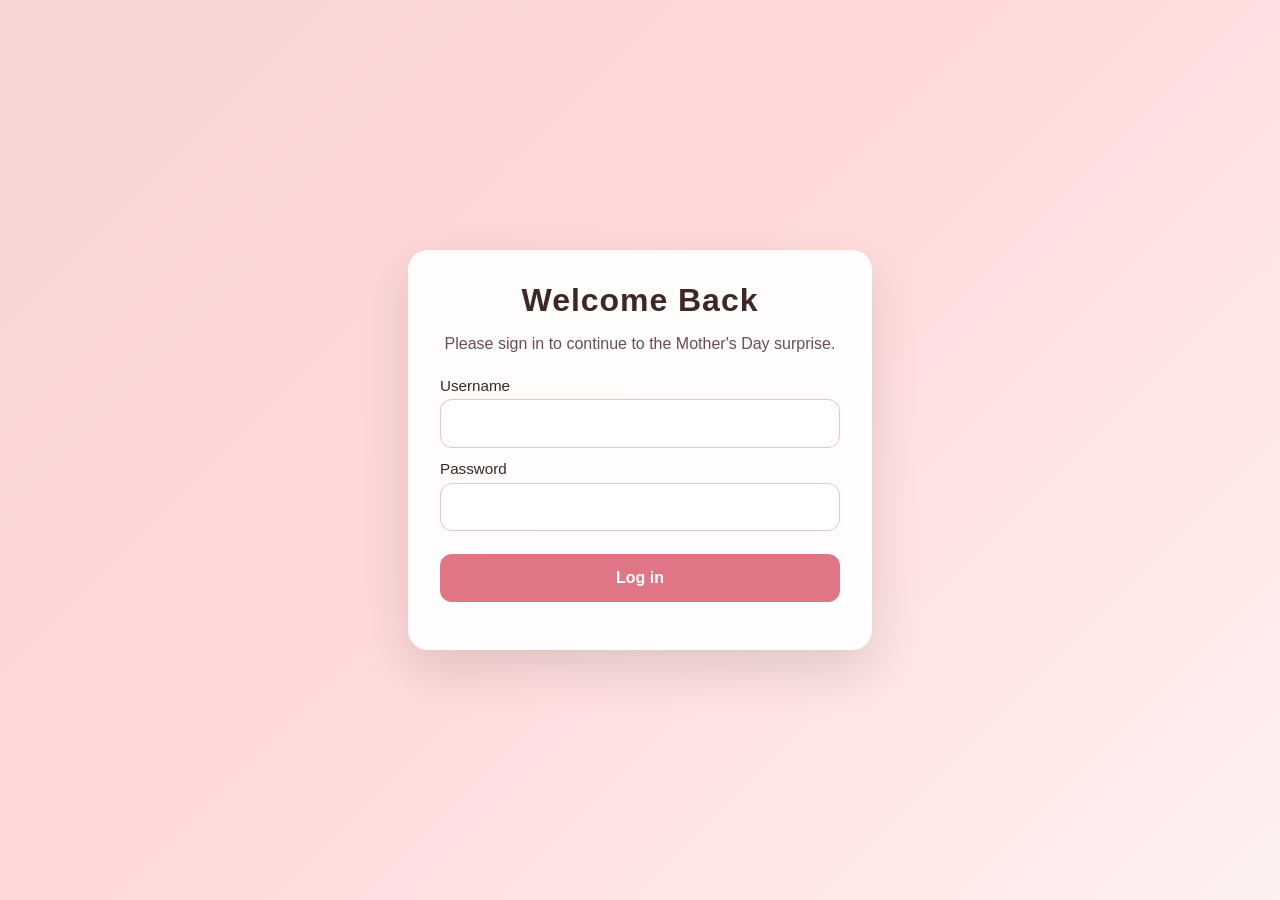
<file: index.html>
﻿<!DOCTYPE html>
<html lang="en">

<head>
  <!-- Google tag (gtag.js) -->
  <script async src="https://www.googletagmanager.com/gtag/js?id=G-7NFP9LDZWH"></script>
  <script>
    window.dataLayer = window.dataLayer || [];
    function gtag() { dataLayer.push(arguments); }
    gtag('js', new Date());

    gtag('config', 'G-7NFP9LDZWH');
  </script>
  <meta charset="UTF-8" />
  <meta name="robots" content="noindex,nofollow">
  <meta name="viewport" content="width=device-width, initial-scale=1.0" />
  <title>Happy Mother's Day 🌸</title>
  <link type="image/png" sizes="16x16" rel="icon" href="pri/favicon.png">

  <style>
    body {
      margin: 0;
      min-height: 100vh;
      display: flex;
      align-items: center;
      justify-content: center;
      background: linear-gradient(135deg, #f9d4d4 0%, #ffd9d9 45%, #fff1f1 100%);
      font-family: Arial, Helvetica, sans-serif;
      color: #3d2728;
    }

    .login-card {
      width: min(400px, 90%);
      padding: 2rem;
      border-radius: 20px;
      box-shadow: 0 20px 50px rgba(0, 0, 0, 0.12);
      background: #ffffffee;
      text-align: center;
    }

    .login-card h1 {
      margin: 0 0 1rem;
      font-size: 2rem;
      letter-spacing: 0.03em;
    }

    .login-card p {
      margin: 0 0 1.5rem;
      color: #6b4d54;
    }

    .login-card label {
      display: block;
      text-align: left;
      margin: 0.75rem 0 0.35rem;
      font-size: 0.95rem;
    }

    .login-card input {
      width: 100%;
      padding: 0.9rem 1rem;
      border: 1px solid #e6c6c6;
      border-radius: 12px;
      font-size: 1rem;
      box-sizing: border-box;
    }

    .login-card button {
      width: 100%;
      margin-top: 1.4rem;
      padding: 0.95rem 1rem;
      border: none;
      border-radius: 12px;
      background: #e07585;
      color: white;
      font-size: 1rem;
      font-weight: 600;
      cursor: pointer;
    }

    .login-card button:hover {
      background: #c95d6d;
    }

    .error {
      margin-top: 1rem;
      color: #9d2231;
      font-size: 0.95rem;
    }

    .note {
      margin-top: 1.25rem;
      font-size: 0.9rem;
      color: #8a646d;
    }
  </style>
</head>

<body>
  <div class="login-card">
    <h1>Welcome Back</h1>
    <p>Please sign in to continue to the Mother's Day surprise.</p>
    <form id="loginForm">
      <label for="username">Username</label>
      <input id="username" name="username" type="text" autocomplete="username" required />
      <label for="password">Password</label>
      <input id="password" name="password" type="password" autocomplete="current-password" required />
      <button type="submit">Log in</button>
      <div id="errorMessage" class="error" role="alert" aria-live="polite"></div>
    </form>
  </div>
  <script src="tia.js"></script>
  <script>
    const tokenKey = 'logintoken';
    const sessionDurationMs = 10 * 60 * 1000; // 10 minutes

    let validUser = '';
    let validPass = '';
    let credentialsLoaded = false;

    function createRandomToken(length = 32) {
      const chars = 'ABCDEFGHIJKLMNOPQRSTUVWXYZabcdefghijklmnopqrstuvwxyz0123456789';
      return Array.from({ length }, () => chars[Math.floor(Math.random() * chars.length)]).join('');
    }

    const form = document.getElementById('loginForm');
    const errorMessage = document.getElementById('errorMessage');

    function loadCredentials() {
      if (!window.credentials) {
        errorMessage.textContent = 'Unable to load login credentials.';
        return;
      }

      validUser = window.credentials.username ? atob(window.credentials.username) : '';
      validPass = window.credentials.password ? atob(window.credentials.password) : '';
      credentialsLoaded = Boolean(validUser && validPass);

      if (!credentialsLoaded) {
        errorMessage.textContent = 'Login configuration is invalid.';
      }
    }

    form.addEventListener('submit', function (event) {
      event.preventDefault();

      if (!credentialsLoaded) {
        errorMessage.textContent = 'Login is not ready yet. Please wait and try again.';
        return;
      }

      const username = document.getElementById('username').value.trim();
      const password = document.getElementById('password').value;

      if (username === validUser && password === validPass) {
        const authPayload = {
          token: createRandomToken(32),
          expiresAt: Date.now() + sessionDurationMs
        };

        sessionStorage.setItem(tokenKey, JSON.stringify(authPayload));
        window.location.href = 'home.html';
        return;
      }

      errorMessage.textContent = 'Invalid username or password. Please try again.';
    });

    loadCredentials();
  </script>
</body>

</html>
</file>
<file: style.css>
*,
*::before,
*::after {
    box-sizing: border-box;
    margin: 0;
    padding: 0
}

:root {
    --cream: #fdf6ee;
    --blush: #f9d4d4;
    --rose: #e07585;
    --deep: #b84059;
    --gold: #c9922a;
    --sage: #7fa87f;
    --text: #3a2020;
    --muted: #a07070;
}

html {
    scroll-behavior: smooth
}

body {
    font-family: 'Crimson Pro', serif;
    background: var(--cream);
    color: var(--text);
    overflow-x: hidden
}

::-webkit-scrollbar {
    width: 6px
}

::-webkit-scrollbar-track {
    background: var(--cream)
}

::-webkit-scrollbar-thumb {
    background: var(--blush);
    border-radius: 3px
}

/* CANVAS */
#petals {
    position: fixed;
    inset: 0;
    pointer-events: none;
    z-index: 0
}

/* ── HERO ── */
.hero {
    position: relative;
    min-height: 100vh;
    display: flex;
    flex-direction: column;
    align-items: center;
    justify-content: center;
    text-align: center;
    padding: 40px 24px 60px;
    z-index: 1;
    overflow: hidden;
}

.bg-circle {
    position: absolute;
    border-radius: 50%;
    pointer-events: none;
    background: radial-gradient(circle, var(--blush) 0%, transparent 70%);
    opacity: .35;
}

.bc1 {
    width: 600px;
    height: 600px;
    top: -180px;
    left: -200px
}

.bc2 {
    width: 420px;
    height: 420px;
    bottom: -140px;
    right: -160px
}

.wreath {
    width: clamp(220px, 40vw, 360px);
    margin-bottom: 20px;
    animation: float 5s ease-in-out infinite;
    opacity: 0;
    animation: float 5s ease-in-out infinite, fadeUp .9s ease .1s forwards;
}

@keyframes float {

    0%,
    100% {
        transform: translateY(0) rotate(-1deg)
    }

    50% {
        transform: translateY(-14px) rotate(1deg)
    }
}

.hero-eyebrow {
    font-family: 'Playfair Display', serif;
    font-style: italic;
    font-size: 18px;
    color: var(--gold);
    letter-spacing: 3px;
    margin-bottom: 14px;
    opacity: 0;
    animation: fadeUp .9s ease .35s forwards;
}

.hero-title {
    font-family: 'Playfair Display', serif;
    font-size: clamp(50px, 10vw, 100px);
    font-weight: 900;
    line-height: 1;
    color: var(--deep);
    opacity: 0;
    animation: fadeUp .9s ease .6s forwards;
}

.hero-title em {
    display: block;
    font-style: italic;
    font-weight: 400;
    color: var(--rose)
}

.hero-name {
    margin-top: 18px;
    font-family: 'Playfair Display', serif;
    font-style: italic;
    font-size: clamp(22px, 4vw, 40px);
    color: var(--gold);
    opacity: 0;
    animation: fadeUp .9s ease .85s forwards;
}

.hero-sub {
    margin-top: 20px;
    max-width: 460px;
    font-size: clamp(16px, 2.3vw, 20px);
    color: var(--muted);
    line-height: 1.75;
    opacity: 0;
    animation: fadeUp .9s ease 1.1s forwards;
}

.hero-cta {
    margin-top: 36px;
    padding: 15px 42px;
    border-radius: 50px;
    border: none;
    background: linear-gradient(135deg, var(--rose), var(--deep));
    color: #fff;
    font-family: 'Playfair Display', serif;
    font-size: 18px;
    cursor: pointer;
    box-shadow: 0 8px 30px rgba(184, 64, 89, .38);
    transition: transform .2s, box-shadow .2s;
    opacity: 0;
    animation: fadeUp .9s ease 1.35s forwards;
    position: relative;
    overflow: hidden;
}

.hero-cta::before {
    content: '';
    position: absolute;
    inset: 0;
    background: rgba(255, 255, 255, .13);
    opacity: 0;
    transition: opacity .2s
}

.hero-cta:hover {
    transform: translateY(-3px) scale(1.03);
    box-shadow: 0 14px 40px rgba(184, 64, 89, .48)
}

.hero-cta:hover::before {
    opacity: 1
}

.hero-cta:active {
    transform: scale(.97)
}

.scroll-nudge {
    margin-top: 52px;
    display: flex;
    flex-direction: column;
    align-items: center;
    gap: 6px;
    font-size: 11px;
    letter-spacing: 2px;
    text-transform: uppercase;
    color: var(--muted);
    opacity: 0;
    animation: fadeUp .9s ease 1.6s forwards;
}

.chevron {
    width: 20px;
    height: 20px;
    border-right: 2px solid var(--rose);
    border-bottom: 2px solid var(--rose);
    transform: rotate(45deg);
    animation: bob 1.5s ease-in-out infinite
}

@keyframes bob {

    0%,
    100% {
        transform: rotate(45deg) translateY(0)
    }

    50% {
        transform: rotate(45deg) translateY(7px)
    }
}

/* ── BALLOON BUTTON ── */
.balloon-btn {
    display: inline-flex;
    flex-direction: column;
    align-items: center;
    cursor: none;
    user-select: none;
    margin-top: 36px;
    position: relative;
}

/* Needle cursor on hover */

.balloon {
    font-size: 200px;
    line-height: 1;
    animation: balloonFloat 2.8s ease-in-out infinite;
    transition: transform 0.15s ease;
    filter: drop-shadow(0 8px 18px rgba(184, 64, 89, 0.25));
}

.balloon-btn:hover .balloon {
    animation: balloonWiggle 0.3s ease-in-out infinite;
    filter: drop-shadow(0 10px 24px rgba(184, 64, 89, 0.4));
}

/* Pop on click */
.balloon-btn:active .balloon {
    transform: scale(0);
    transition: transform 0.08s ease;
}

.balloon-label {
    margin-top: 6px;
    font-family: 'Playfair Display', serif;
    font-style: italic;
    font-size: 15px;
    color: var(--muted);
    letter-spacing: 0.5px;
    transition: color 0.2s;
}

.balloon-btn:hover .balloon-label {
    color: var(--rose);
}

@keyframes balloonFloat {

    0%,
    100% {
        transform: translateY(0) rotate(-2deg);
    }

    50% {
        transform: translateY(-12px) rotate(2deg);
    }
}

@keyframes balloonWiggle {

    0%,
    100% {
        transform: rotate(-6deg) scale(1.05);
    }

    50% {
        transform: rotate(6deg) scale(1.08);
    }
}

@keyframes stringSwing {

    0%,
    100% {
        transform: rotate(-3deg);
        transform-origin: top center;
    }

    50% {
        transform: rotate(3deg);
        transform-origin: top center;
    }
}

/* ── SHARED SECTION ── */
.section {
    position: relative;
    z-index: 1;
    max-width: 940px;
    margin: 0 auto;
    padding: 80px 24px
}

.sec-label {
    font-size: 11px;
    letter-spacing: 3px;
    text-transform: uppercase;
    color: var(--gold);
    text-align: center;
    margin-bottom: 10px
}

.sec-title {
    font-family: 'Playfair Display', serif;
    font-size: clamp(30px, 5.5vw, 54px);
    font-weight: 700;
    color: var(--deep);
    text-align: center;
    line-height: 1.1;
    margin-bottom: 12px
}

.sec-title em {
    font-style: italic;
    color: var(--rose)
}

.sec-desc {
    text-align: center;
    font-size: 18px;
    color: var(--muted);
    max-width: 480px;
    margin: 0 auto 46px;
    line-height: 1.7
}

.petal-divider {
    text-align: center;
    font-size: 20px;
    letter-spacing: 10px;
    color: var(--rose);
    opacity: .5;
    padding: 4px 0;
    z-index: 1;
    position: relative
}

/* ── FLIP CARDS ── */
.cards-grid {
    display: grid;
    grid-template-columns: repeat(auto-fill, minmax(175px, 1fr));
    gap: 18px
}

.flip-card {
    height: 210px;
    perspective: 900px;
    cursor: pointer
}

.flip-inner {
    width: 100%;
    height: 100%;
    position: relative;
    transform-style: preserve-3d;
    transition: transform .6s cubic-bezier(.4, .2, .2, 1)
}

.flip-card.flipped .flip-inner {
    transform: rotateY(180deg)
}

.flip-front,
.flip-back {
    position: absolute;
    inset: 0;
    border-radius: 20px;
    backface-visibility: hidden;
    display: flex;
    flex-direction: column;
    align-items: center;
    justify-content: center;
    padding: 18px 14px;
    text-align: center
}

.flip-front {
    background: linear-gradient(150deg, #fff, #fef0f2);
    border: 1.5px solid var(--blush);
    box-shadow: 0 4px 22px rgba(184, 64, 89, .07)
}

.flip-front .f-num {
    font-family: 'Playfair Display', serif;
    font-size: 40px;
    font-weight: 900;
    color: var(--blush);
    line-height: 1;
    margin-bottom: 6px
}

.flip-front .f-emoji {
    font-size: 30px
}

.flip-front .f-hint {
    margin-top: 10px;
    font-size: 11px;
    letter-spacing: 1.5px;
    text-transform: uppercase;
    color: var(--muted)
}

.flip-back {
    background: linear-gradient(145deg, var(--rose), var(--deep));
    transform: rotateY(180deg)
}

.flip-back p {
    color: #fff;
    font-family: 'Playfair Display', serif;
    font-style: italic;
    font-size: clamp(14px, 1.8vw, 15px);
    line-height: 1.5;
}

.flip-back {
    transform: rotateY(180deg);
    height: 100%;
    background-position: top;
    position: relative;
    background-size: cover;
    /* animation: bgPulse 6s ease-in-out infinite; */
}

.flip-card:nth-child(1) .flip-back {
    background-image: url('pri/family/1.jpg');
    background-position: center;
}

.flip-card:nth-child(2) .flip-back {
    background-image: url('pri/family/2.jpg');
    background-position: center;
}

.flip-card:nth-child(3) .flip-back {
    background-image: url('pri/family/3.jpg');
    background-position: bottom;
}

.flip-card:nth-child(4) .flip-back {
    background-image: url('pri/family/4.jpg');
}

.flip-card:nth-child(5) .flip-back {
    background-image: url('pri/family/5.jpg');
}

.flip-card:nth-child(6) .flip-back {
    background-image: url('pri/family/6.jpg');
}

.flip-card:nth-child(7) .flip-back {
    background-image: url('pri/family/7.jpg');
}

.flip-card:nth-child(8) .flip-back {
    background-image: url('pri/family/8.jpg');
}

@keyframes bgPulse {

    0%,
    100% {
        background-size: 110%;
    }

    50% {
        background-size: 130%;
    }
}


/* Dark overlay on top of image */
.flip-back::before {
    content: '';
    position: absolute;
    inset: 0;
    background: rgba(184, 64, 89, 0.3);
    /* rose tint over image */
    border-radius: 20px;
}

/* Keep text above the overlay */
.flip-back p {
    position: relative;
    z-index: 1;
}



/* ── MEMORY JAR ── */
.jar-section {
    text-align: center
}

.jar-wrap {
    display: inline-flex;
    flex-direction: column;
    align-items: center;
    gap: 10px;
    margin-bottom: 24px
}

.jar-svg {
    width: 170px;
    cursor: pointer;
    transition: transform .25s;
    filter: drop-shadow(0 8px 22px rgba(184, 64, 89, .2))
}

.jar-svg:hover {
    transform: scale(1.07) rotate(-2deg)
}

.jar-svg:active {
    transform: scale(.96)
}

.jar-lbl {
    font-size: 13px;
    letter-spacing: 1.5px;
    text-transform: uppercase;
    color: var(--muted)
}

/* popup */
.popup-overlay {
    position: fixed;
    inset: 0;
    z-index: 300;
    background: rgba(58, 32, 32, .5);
    backdrop-filter: blur(7px);
    display: flex;
    align-items: center;
    justify-content: center;
    opacity: 0;
    pointer-events: none;
    transition: opacity .3s
}

.popup-overlay.show {
    opacity: 1;
    pointer-events: all
}

.popup-card {
    background: linear-gradient(160deg, #fffdf8, #fff4ec);
    border-radius: 24px;
    padding: 42px 38px 34px;
    max-width: 400px;
    width: 90%;
    height: 90%;
    text-align: center;
    box-shadow: 0 24px 80px rgba(184, 64, 89, .25);
    border: 1.5px solid var(--blush);
    position: relative;
    transform: scale(.82) translateY(24px);
    transition: transform .4s cubic-bezier(.3, 1.3, .4, 1);
    background-size: cover;
    background-position: center;
}

.popup-overlay.show .popup-card {
    transform: scale(1) translateY(0)
}

.popup-card .p-num {
    position: absolute;
    top: 16px;
    left: 20px;
    letter-spacing: 1.5px;
    text-transform: uppercase;
    color: #fff;
}

.popup-card .p-emoji {
    font-size: 54px;
    margin-bottom: 14px
}

.popup-card .p-text {
    font-family: 'Playfair Display', serif;
    font-style: italic;
    font-size: clamp(17px, 3vw, 21px);
    line-height: 1.65;
    color: var(--text)
}

.popup-close {
    margin: 10px;
    padding: 5px 10px;
    border-radius: 50px;
    position: absolute;
    border: none;
    top: 0;
    right: 0;
    background: var(--rose);
    color: #fff;
    font-family: 'Playfair Display', serif;
    font-size: 16px;
    cursor: pointer;
    transition: background .2s, transform .2s;
}

.popup-close:hover {
    background: var(--deep);
    transform: scale(1.04)
}

/* ── VIDEO ── */
.video-shell {
    max-width: 720px;
    margin: 0 auto;
    border-radius: 26px;
    overflow: hidden;
    border: 2.5px dashed var(--blush);
    background: #fff9f6;
    box-shadow: 0 16px 64px rgba(184, 64, 89, .14);
    transition: border-color .3s
}

.video-shell:hover,
.video-shell.drag-over {
    border-color: var(--rose)
}

.video-shell.has-video {
    border-style: solid;
    border-color: var(--rose)
}

.video-drop {
    display: none;
    aspect-ratio: 16/9;
    flex-direction: column;
    align-items: center;
    justify-content: center;
    gap: 10px;
    padding: 28px;
    text-align: center;
    cursor: pointer
}

.video-drop .vd-icon {
    font-size: 66px;
    transition: transform .3s
}

.video-shell:hover .vd-icon {
    transform: scale(1.1) rotate(-5deg)
}

.video-drop .vd-title {
    font-family: 'Playfair Display', serif;
    font-size: clamp(18px, 3vw, 26px);
    color: var(--deep)
}

.video-drop .vd-sub {
    font-size: 15px;
    color: var(--muted);
    max-width: 310px;
    line-height: 1.55
}

.video-drop .vd-btn {
    margin-top: 6px;
    padding: 11px 32px;
    border-radius: 50px;
    border: 2px solid var(--rose);
    background: transparent;
    color: var(--rose);
    font-family: 'Playfair Display', serif;
    font-size: 16px;
    cursor: pointer;
    transition: all .2s
}

.video-drop .vd-btn:hover {
    background: var(--rose);
    color: #fff;
    transform: scale(1.04)
}

#vid-input {
    display: none
}

.video-player-wrap {
    aspect-ratio: 16/9;
    background: #000;
    position: relative
}

.video-player-wrap video {
    width: 100%;
    height: 100%;
    object-fit: contain
}

.change-vid-btn {
    position: absolute;
    bottom: 14px;
    right: 14px;
    padding: 7px 16px;
    border-radius: 50px;
    border: none;
    background: rgba(255, 255, 255, .88);
    font-family: 'Crimson Pro', serif;
    font-size: 14px;
    cursor: pointer;
    color: var(--text);
    transition: background .2s
}

.change-vid-btn:hover {
    background: #fff
}

/* ── LETTER ── */
.letter-box {
    background: #fff;
    border-radius: 26px;
    padding: clamp(28px, 6vw, 60px);
    box-shadow: 0 10px 56px rgba(184, 64, 89, .10);
    border: 1.5px solid var(--blush);
    position: relative;
    overflow: hidden;
    background-image: url('pri/Papa.jpg');
}

.letter-box::before {
    content: ' ';
    position: absolute;
    top: 0;
    left: 0;
    font-size: 170px;
    font-family: Georgia, serif;
    color: var(--blush);
    line-height: 1;
    opacity: .5;
    pointer-events: none;
    display: block;
    width: 100%;
    height: 100%;
    background-color: black;
}

.letter-text {
    font-family: 'Playfair Display', serif;
    font-style: italic;
    font-size: clamp(18px, 2.6vw, 26px);
    line-height: 1.85;
    color: white;
    position: relative;
    z-index: 1;
    min-height: 120px
}

.letter-sig {
    margin-top: 30px;
    text-align: right;
    font-family: 'Playfair Display', serif;
    font-size: clamp(17px, 2.3vw, 23px);
    color: var(--rose)
}

.letter-sig span {
    display: block;
    font-size: 13px;
    letter-spacing: 2px;
    text-transform: uppercase;
    color: white;
    font-style: normal;
    margin-bottom: 4px
}

/* ── FINALE ── */
.finale {
    position: relative;
    z-index: 1;
    text-align: center;
    padding: 80px 24px 110px
}

.finale-title {
    font-family: 'Playfair Display', serif;
    font-size: clamp(36px, 7vw, 76px);
    font-weight: 900;
    color: var(--deep);
    margin-bottom: 10px
}

.finale-sub {
    font-size: clamp(17px, 2.5vw, 22px);
    color: var(--muted);
    margin-bottom: 40px
}

.finale-hearts {
    display: flex;
    align-items: center;
    justify-content: center;
    gap: 10px;
    flex-wrap: wrap
}

.finale-hearts span {
    font-size: clamp(28px, 5vw, 50px);
    display: inline-block;
    animation: hb 1.4s ease-in-out infinite
}

.finale-hearts span:nth-child(2) {
    animation-delay: .2s;
    font-size: clamp(38px, 7vw, 64px)
}

.finale-hearts span:nth-child(3) {
    animation-delay: .4s
}

@keyframes hb {

    0%,
    100% {
        transform: scale(1)
    }

    50% {
        transform: scale(1.2)
    }
}

.confetti-btn{
    background-image: url('pri/AppaPapa.jpg');
    width: 100%;
    height: 160px;
}

.big-btn {
    display: inline-block;
    margin-top: 38px;
    padding: 18px 52px;
    border-radius: 60px;
    border: none;
    /* background: linear-gradient(135deg, var(--rose), var(--deep)); */
    color: #fff;
    font-family: 'Playfair Display', serif;
    font-size: clamp(17px, 3vw, 23px);
    cursor: pointer;
    box-shadow: 0 10px 38px rgba(184, 64, 89, .42);
    transition: transform .25s, box-shadow .25s;
    position: relative;
    overflow: hidden
}

.big-btn::before {
    content: '';
    position: absolute;
    inset: 0;
    background: radial-gradient(circle at 60% 40%, rgba(255, 255, 255, .22), transparent 70%)
}

.big-btn:hover {
    transform: translateY(-4px) scale(1.04);
    box-shadow: 0 18px 54px rgba(184, 64, 89, .52)
}

.big-btn:active {
    transform: scale(.97)
}

footer {
    position: relative;
    z-index: 1;
    text-align: center;
    padding: 22px;
    font-size: 13px;
    color: var(--muted);
    letter-spacing: 1px;
    border-top: 1px solid var(--blush)
}

/* ── CONFETTI ── */
.cpx {
    position: fixed;
    pointer-events: none;
    z-index: 999;
    animation: cfFall var(--dur, 2s) ease-out var(--del, 0s) forwards
}

/* @keyframes cfFall {
    0% {
        transform: translate(0, 0) rotate(0deg);
        opacity: 1
    }

    100% {
        transform: translate(var(--tx, 0px), 110vh) rotate(720deg);
        opacity: 0
    }
} */
/* 
@keyframes cfFall {
  0%   { transform: translate(0, 0) rotate(0deg); opacity: 1; }
  50%  { opacity: 1; }
  100% { transform: translate(var(--tx, 0px), 110vh) rotate(360deg); opacity: 0; }
} */

@keyframes cfFall {
    0% {
        transform: translate(0, 0) rotate(0deg);
        opacity: 1;
    }

    20% {
        transform: translate(calc(var(--tx) * 0.3), 20vh) rotate(90deg);
        opacity: 1;
    }

    40% {
        transform: translate(calc(var(--tx) * -0.2), 40vh) rotate(180deg);
        opacity: 1;
    }

    60% {
        transform: translate(calc(var(--tx) * 0.6), 60vh) rotate(270deg);
        opacity: 1;
    }

    80% {
        transform: translate(calc(var(--tx) * 0.2), 80vh) rotate(320deg);
        opacity: 0.6;
    }

    100% {
        transform: translate(var(--tx), 110vh) rotate(420deg);
        opacity: 0;
    }
}

/* Replace your existing @keyframes cfFall */
@keyframes cfBurst {
    0% {
        transform: translate(0, 0) scale(1) rotate(0deg);
        opacity: 1;
    }

    60% {
        opacity: 1;
    }

    100% {
        transform: translate(var(--tx), var(--ty)) scale(0.4) rotate(var(--rot));
        opacity: 0;
    }
}

/* ── UTIL ── */
@keyframes fadeUp {
    from {
        opacity: 0;
        transform: translateY(26px)
    }

    to {
        opacity: 1;
        transform: translateY(0)
    }
}

.reveal {
    opacity: 0;
    transform: translateY(30px);
    transition: opacity .8s ease, transform .8s ease
}

.reveal.visible {
    opacity: 1;
    transform: none
}

@media(max-width:560px) {
    .cards-grid {
        grid-template-columns: 1fr 1fr
    }

    .flip-card {
        height: 180px
    }
}

* {
    cursor: none !important;
}

.cursor-heart {
    position: fixed;
    pointer-events: none;
    z-index: 99999;
    font-size: 22px;
    transform: translate(-50%, -50%);
    transition: transform 0.08s ease;
    line-height: 1;
}

.trail-heart {
    position: fixed;
    pointer-events: none;
    z-index: 99998;
    font-size: 14px;
    transform: translate(-50%, -50%);
    animation: trailFade 0.7s ease-out forwards;
    line-height: 1;
}

@keyframes trailFade {
    0% {
        opacity: 1;
        transform: translate(-50%, -50%) scale(1);
    }

    100% {
        opacity: 0;
        transform: translate(-50%, -120%) scale(0.3);
    }
}


/* Add to your style.css */
.carousel {
    position: relative;
    max-width: 300px;
    margin: 10px;
    border-radius: 24px;
    overflow: hidden;
    box-shadow: 0 16px 16px rgba(184, 64, 89, 0.5);
}

.carousel-track {
    display: flex;
    transition: transform 0.5s cubic-bezier(0.4, 0, 0.2, 1);
}

.carousel-slide {
    min-width: 100%;
    position: relative;
}

.carousel-slide img {
    width: 100%;
    height: 420px;
    object-fit: cover;
    display: block;
}

.slide-caption {
    position: absolute;
    bottom: 0;
    left: 0;
    right: 0;
    padding: 20px 24px;
    background: linear-gradient(to top, rgba(58, 32, 32, .75), transparent);
    color: #fff;
    font-family: 'Playfair Display', serif;
    font-style: italic;
    font-size: 20px;
    text-align: center;
}

.carousel-group {
    display: flex;
}

/* Arrows */
.car-btn {
    position: absolute;
    top: 50%;
    transform: translateY(-50%);
    background: rgba(255, 255, 255, .85);
    border: none;
    width: 44px;
    height: 44px;
    border-radius: 50%;
    font-size: 18px;
    cursor: pointer;
    color: var(--deep);
    box-shadow: 0 4px 16px rgba(0, 0, 0, .12);
    transition: background .2s, transform .2s;
    z-index: 10;
}

.car-btn:hover {
    background: #fff;
    transform: translateY(-50%) scale(1.1);
}

.car-prev {
    left: 14px;
}

.car-next {
    right: 14px;
}

/* Dots */
.car-dots {
    position: absolute;
    bottom: 14px;
    left: 50%;
    transform: translateX(-50%);
    display: flex;
    gap: 8px;
    z-index: 10;
}

.car-dot {
    width: 8px;
    height: 8px;
    border-radius: 50%;
    background: rgba(255, 255, 255, .5);
    border: none;
    cursor: pointer;
    transition: background .3s, transform .3s;
    padding: 0;
}

.car-dot.active {
    background: #fff;
    transform: scale(1.3);
}

@media (max-width: 560px) {

    .carousel-group {
        flex-direction: column;
    }
}
</file>
